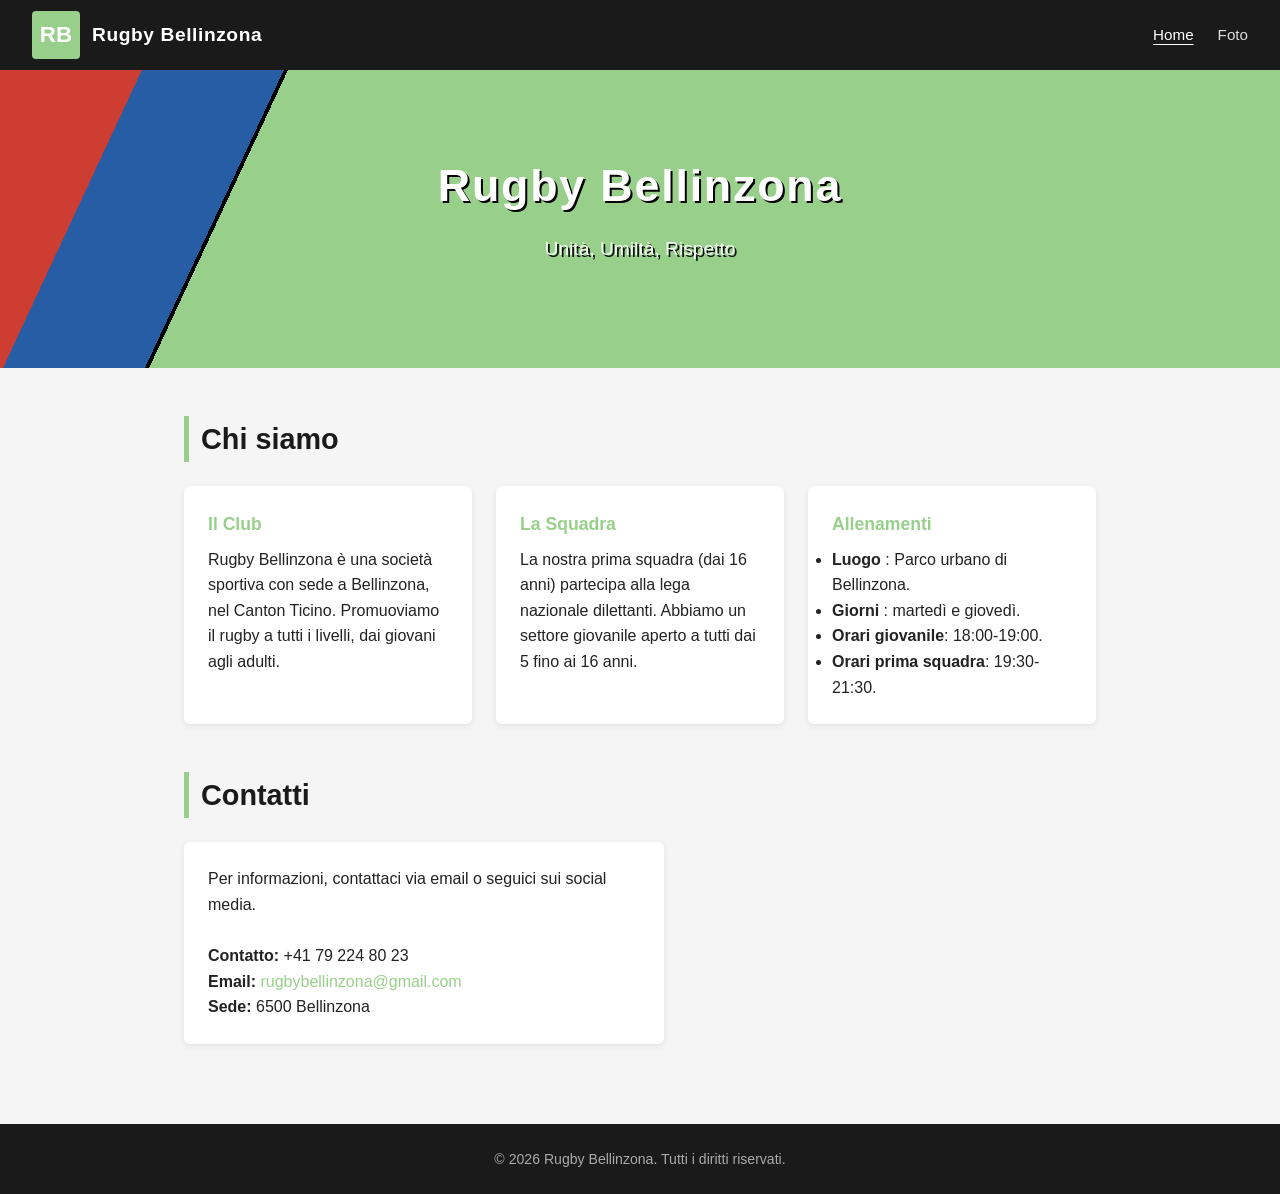
<file: down_index.html>
<!DOCTYPE html>
<html lang="it">
<head>
    <meta charset="UTF-8">
    <meta name="viewport" content="width=device-width, initial-scale=1.0">
    <title>Rugby Bellinzona</title>
    <link rel="stylesheet" href="style.css">
</head>
<body>

    <header>
        <a class="header-logo" href="index.html">
            <div class="club-initials">RB</div>
            <span class="club-name">Rugby Bellinzona</span>
        </a>
        <nav>
            <ul>
                <li><a href="index.html" class="active">Home</a></li>
                <li><a href="photos.html">Foto</a></li>
            </ul>
        </nav>
    </header>

    <section class="hero">
        <h1>Rugby Bellinzona</h1>
        <!-- <p>unità, umiltà, rispetto</p> -->
        <p>Unità, Umiltà, Rispetto</p>
        <!-- <a href="photos.html" class="btn">Guarda le Foto</a> -->
    </section>

    <main>
        <h2 class="section-title">Chi siamo</h2>
        <div class="about-grid">
            <div class="card">
                <h3>Il Club</h3>
                <p>Rugby Bellinzona è una società sportiva con sede a Bellinzona, nel Canton Ticino.
                Promuoviamo il rugby a tutti i livelli, dai giovani agli adulti.</p>
            </div>
            <div class="card">
                <h3>La Squadra</h3>
                <p>La nostra prima squadra (dai 16 anni) partecipa alla lega nazionale dilettanti.
                Abbiamo un settore giovanile aperto a tutti dai 5 fino ai 16 anni.</p>

            </div>
            <div class="card">
                <h3>Allenamenti</h3>
                <p>
                <ul>
                    <li>
                        <strong>Luogo</strong>
                        : Parco urbano di Bellinzona.
                    </li>
                    <li>
                        <strong>Giorni</strong>
                        : martedì e giovedì.
                    </li>
                    <li>
                        <strong>Orari giovanile</strong>: 18:00-19:00.
                    </li>
                    <li>
                        <strong>Orari prima squadra</strong>: 19:30-21:30.
                    </li>
                </p>
            </div>
        </div>

        <h2 class="section-title">Contatti</h2>
        <div class="card" style="max-width: 480px;">
            <p>Per informazioni, contattaci via email o seguici sui social media.</p>
            <br>
            <p><strong>Contatto:</strong> +41 79 224 80 23</p>
            <p><strong>Email:</strong> <a href="mailto:rugbybellinzona@gmail.com">rugbybellinzona@gmail.com</a></p>
            <p><strong>Sede:</strong> 6500 Bellinzona</p>
        </div>
    </main>

    <footer>
        <p>&copy; <span id="year"></span> Rugby Bellinzona. Tutti i diritti riservati.</p>
    </footer>

    <script>
        document.getElementById('year').textContent = new Date().getFullYear();
    </script>

</body>
</html>
</file>
<file: style.css>
/* =============================================
   Rugby Bellinzona – Global Stylesheet
   ============================================= */

/* --- CSS Custom Properties (Color Palette) --- */
:root {
    /* Primary Colors */
    --color-verdebelli: #98D08B;           /* Main brand color - RGB(152, 208, 139) */
    --color-verdebelli-dark: #7AB86D;      /* Darker shade for hover states */
    --color-verdebelli-light: #B5E0A8;     /* Lighter shade for backgrounds */
    
    /* Neutral Colors */
    --color-dark: #1a1a1a;                 /* Headers, footer background */
    --color-text: #222;                    /* Main text color */
    --color-text-light: #555;              /* Secondary text */
    --color-text-muted: #aaa;              /* Footer text */
    --color-background: #f5f5f5;           /* Page background */
    --color-white: #fff;                   /* White elements */
    --color-border: #ddd;                  /* Borders and dividers */
}

/* --- Reset & Base --- */
*, *::before, *::after {
    box-sizing: border-box;
    margin: 0;
    padding: 0;
}

html {
    scroll-behavior: smooth;
}

body {
    font-family: 'Segoe UI', Arial, sans-serif;
    background-color: #f5f5f5;
    color: #222;
    line-height: 1.6;
}

a {
    color: var(--color-verdebelli);
    text-decoration: none;
}

a:hover {
    text-decoration: underline;
}

/* --- Header --- */
header {
    background-color: #1a1a1a;
    color: #fff;
    padding: 0 2rem;
    display: flex;
    align-items: center;
    justify-content: space-between;
    flex-wrap: wrap;
    gap: 0.5rem;
    min-height: 70px;
}

.header-logo {
    display: flex;
    align-items: center;
    gap: 0.75rem;
    text-decoration: none;
}

.header-logo .club-initials {
    background-color: var(--color-verdebelli);
    color: #fff;
    font-size: 1.4rem;
    font-weight: 700;
    width: 48px;
    height: 48px;
    display: flex;
    align-items: center;
    justify-content: center;
    border-radius: 4px;
    flex-shrink: 0;
}

.header-logo span.club-name {
    font-size: 1.2rem;
    font-weight: 600;
    color: #fff;
    letter-spacing: 0.03em;
}

/* --- Navigation --- */
nav ul {
    list-style: none;
    display: flex;
    gap: 1.5rem;
    flex-wrap: wrap;
}

nav ul li a {
    color: #ddd;
    font-size: 0.95rem;
    font-weight: 500;
    transition: color 0.2s;
    text-decoration: none;
}

nav ul li a:hover,
nav ul li a.active {
    color: #fff;
    text-decoration: underline;
    text-underline-offset: 4px;
}

/* --- Hero --- */
/* .hero { */
/*     background: linear-gradient(135deg, var(--color-dark) 0%, var(--color-verdebelli) 100%); */
/*     color: #fff; */
/*     text-align: center; */
/*     padding: 5rem 2rem; */
/* } */

.hero {
    background: linear-gradient(
        115deg,
        #CD3D32 0%,
        #CD3D32 10%,
        #275DA4 10%,
        #275DA4 20%,
        #000000 20%,
        #000000 20.3%,
        var(--color-verdebelli) 20.3%,
        var(--color-verdebelli) 35%,
        var(--color-verdebelli) 100%
    );
    color: #fff;
    text-align: center;
    padding: 5rem 2rem;
}

.hero h1 {
    font-size: 2.8rem;
    margin-bottom: 0.75rem;
    letter-spacing: 0.04em;
    text-shadow:
     2px  2px 0 black;
}

.hero p {
    font-size: 1.2rem;
    text-shadow:
     2px  2px 0 black;
    opacity: 0.9;
    max-width: 600px;
    margin: 0 auto 1.5rem;
}

.btn {
    display: inline-block;
    background-color: #fff;
    color: var(--color-verdebelli);
    padding: 0.65rem 1.6rem;
    border-radius: 4px;
    font-weight: 700;
    font-size: 1rem;
    transition: background-color 0.2s, color 0.2s;
    text-decoration: none;
}

.btn:hover {
    background-color: var(--color-verdebelli);
    color: #fff;
    text-decoration: none;
}

/* --- Main Content --- */
main {
    max-width: 960px;
    margin: 0 auto;
    padding: 3rem 1.5rem;
}

/* --- Section Headings --- */
.section-title {
    font-size: 1.8rem;
    margin-bottom: 1.5rem;
    color: #1a1a1a;
    border-left: 5px solid var(--color-verdebelli);
    padding-left: 0.75rem;
}

/* --- About Section --- */
.about-grid {
    display: grid;
    grid-template-columns: repeat(auto-fit, minmax(260px, 1fr));
    gap: 1.5rem;
    margin-bottom: 3rem;
}

.card {
    background: #fff;
    border-radius: 6px;
    padding: 1.5rem;
    box-shadow: 0 2px 6px rgba(0,0,0,0.08);
}

.card h3 {
    color: var(--color-verdebelli);
    margin-bottom: 0.5rem;
    font-size: 1.1rem;
}

/* --- Photos Gallery --- */
.gallery {
    display: grid;
    grid-template-columns: repeat(auto-fill, minmax(240px, 1fr));
    gap: 1rem;
    margin-bottom: 3rem;
}

.gallery-item {
    overflow: hidden;
    border-radius: 6px;
    box-shadow: 0 2px 6px rgba(0,0,0,0.1);
    background: #fff;
    transition: transform 0.2s, box-shadow 0.2s;
}

.gallery-item:hover {
    transform: translateY(-3px);
    box-shadow: 0 6px 16px rgba(0,0,0,0.15);
}

.gallery-item img {
    width: 100%;
    height: 200px;
    object-fit: cover;
    display: block;
}

.gallery-item .caption {
    padding: 0.5rem 0.75rem;
    font-size: 0.85rem;
    color: #555;
    background: #fff;
}

/* --- Page Header (inner pages) --- */
.page-header {
    background-color: #1a1a1a;
    color: #fff;
    text-align: center;
    padding: 3rem 1.5rem;
}

.page-header h1 {
    font-size: 2.2rem;
    margin-bottom: 0.4rem;
}

.page-header p {
    opacity: 0.8;
    font-size: 1rem;
}

/* --- Footer --- */
footer {
    background-color: #1a1a1a;
    color: #aaa;
    text-align: center;
    padding: 1.5rem 1rem;
    font-size: 0.88rem;
    margin-top: 2rem;
}

footer a {
    color: #ddd;
}

/* --- Responsive tweaks --- */
@media (max-width: 600px) {
    /* .hero h1 { */
    /*     font-size: 2rem; */
    /* } */

    header {
        justify-content: center;
        text-align: center;
    }

    nav ul {
        justify-content: center;
    }
}
</file>
